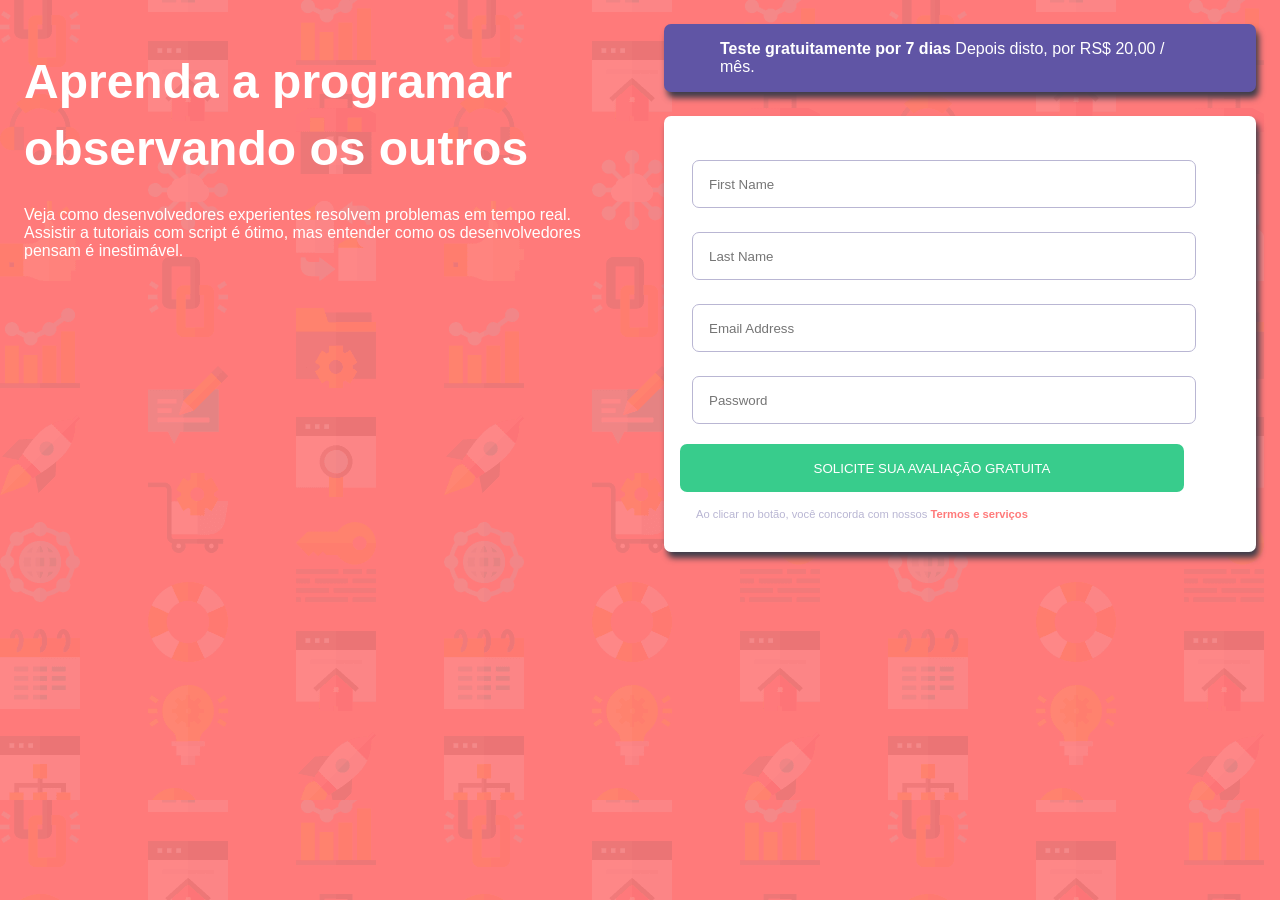
<file: index.html>
<!DOCTYPE html>
<html lang="pt-br">

<head>
    <meta charset="UTF-8">
    <meta name="viewport" content="width=device-width, initial-scale=1.0">
    <link rel="stylesheet" href="css/style.css">
    <title>Login</title>
</head>

<body>
    <div class="texto">
        <h1 class="texto__head">Aprenda a programar observando os outros</h1>
        <p class="texto__p">
            Veja como desenvolvedores experientes resolvem problemas em tempo real. Assistir a tutoriais
            com script é ótimo, mas entender como os desenvolvedores pensam é inestimável.
        </p>
    </div>
    <div class="container">
        <div class="caixatopo">
            <p class="caixatopo__text">
                <span class="caixatopo--bold">Teste gratuitamente por 7 dias</span> Depois disto, por RS$ 20,00 / mês.
            </p>
        </div>

        <form action="#" class="form">

            <div class="form--input" id="form__first-name">
                <input type="text" placeholder="First Name" class="form--field" required>
                <p class="form--error-text form--error">O primeiro nome não pode estar vazio</p>
            </div>

            <div class="form--input" id="form__last-name">
                <input type="text" placeholder="Last Name" class="form--field" required>
                <p class="form--error">O sobrenome não pode estar vazio</p>

            </div>

            <div class="form--input" id="form__email">
                <input type="email" placeholder="Email Address" class="form--field" id="email" required>
                <p class="form--error">Parece que isto não é um e-mail</p>
            </div>

            <div class="form--input" id="form__password">
                <input type="password" placeholder="Password" class="form--field" required>
                <p class="form--error">A senha não pode estar vazia</p>
            </div>

            <button class="form__button">Solicite sua avaliação gratuita </button>

            <p class="form__p">
                Ao clicar no botão, você concorda com nossos <span class="form--bold">Termos e serviços</span>
            </p>
        </form>
    </div>

    <script src="script.js"></script>
</body>

</html>
</file>
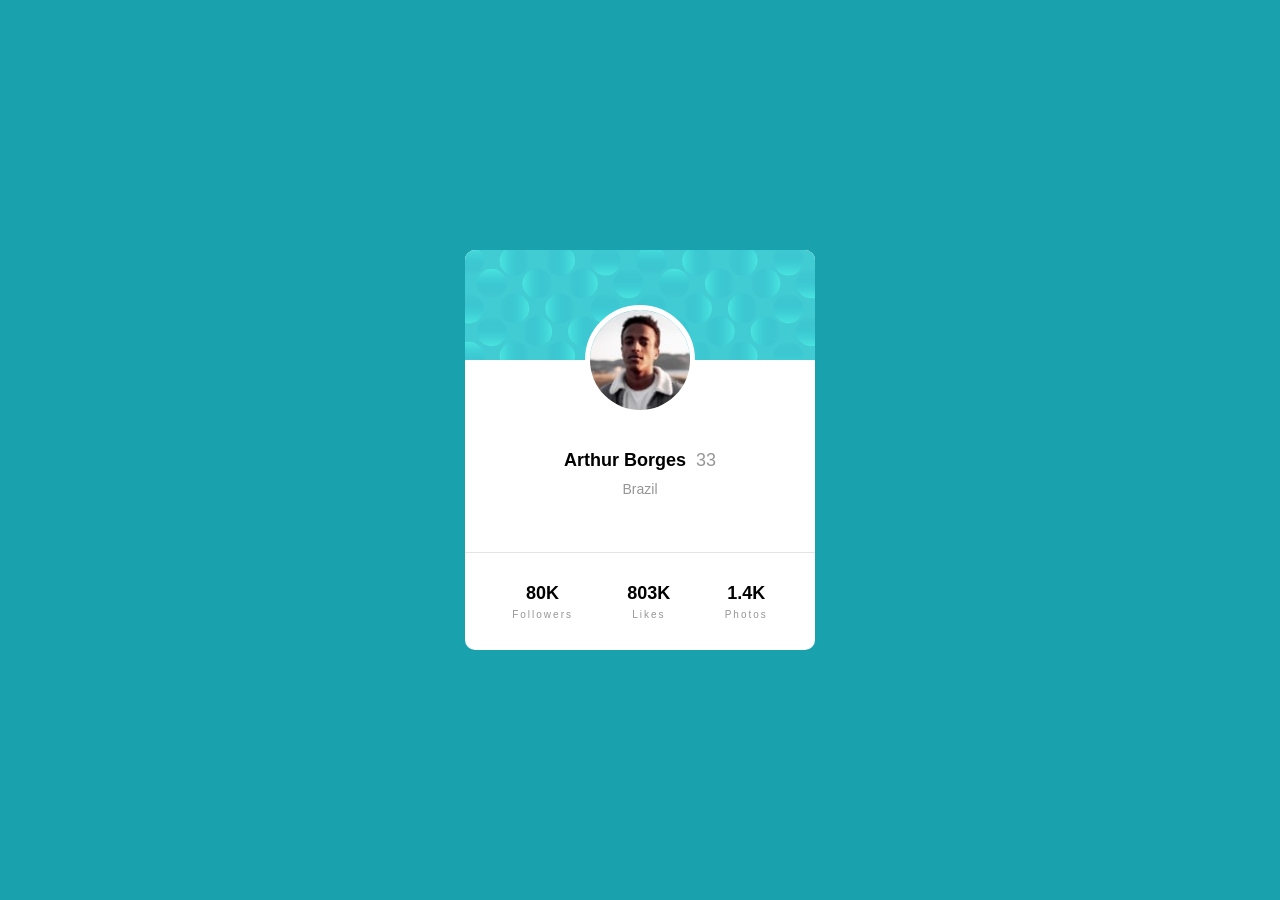
<file: AtividadePerfil/index.html>
<!DOCTYPE html>
<html lang="pt-br">

<head>
    <meta charset="UTF-8">
    <meta name="viewport" content="width=device-width, initial-scale=1.0">
    <link rel="stylesheet" href="estilo.css">
    <title>Profile|Victor</title>
</head>

<body>
    <div class="cartao">
        
        <div class="topo">
            <img class="avatar" src="images/image-victor.jpg" alt="fotoPerfil">
        </div>
        
        <div class="meio">
            <div class="detalhes">
                <div class="nome">Arthur Borges</div>
                <div class="idade">33</div>
            </div>
            <div class="local">Brazil</div>
        </div>
        
        <div class="base">
            <div class="seguidores">
                <div class="numero">80K</div> 
                <div class="tipo">Followers</div>
            </div>
            <div class="likes">
                <div class="numero">803K</div> 
                <div class="tipo">Likes</div>
            </div>
            <div class="fotos">
                <div class="numero">1.4K</div> 
                <div class="tipo">Photos</div>
            </div>
            
        </div>

    </div>
</body>

</html>
</file>
<file: css/style.css>
* {
    box-sizing: border-box;
    margin: 0;
    padding: 0;
  }

body{
    font-size: 1rem;
    font-family: 'Poppins', sans-serif;
    background-image: url(/images/bg-intro-desktop.png);
    background-color: #ff7a7a;
    color: #fff;
    height: 100vh;
    text-align: left;
    display: flex;
}

.texto{
    margin: 1.5rem;
    padding: 1.5rem 0;
    flex:1;
}

.texto__head{
    font-size: 3rem;
    margin-bottom: 1.5rem;
    line-height: 1.4;  
}

.texto__p{
    padding-right: 2rem;
}

.container{
    flex:1;
    margin: 1.5rem;
}

.caixatopo {
    background-color: #6055a5;
    padding: 1rem 3.5rem;
    border-radius: 7px;
    box-shadow: 3px 6px 6px #3e3c49;
  }

.caixatopo--bold {
    font-weight: 700;
}

.form {
    background-color: #fff;
    margin: 1.5rem 0;
    padding: 2rem 1rem;
    border-radius: 7px;
    box-shadow: 3px 6px 6px #3e3c49;
  }

.form--field {
    width: 90%;
    height: 3rem;
    margin: 0.75rem;
    padding: 1rem;
    border-radius: 7px;
    border: 1px solid #b9b6d3;
}

.form__button {
    width: 90%;
    margin-top: 0.5rem;
    background-color: #38cc8c;
    color: #fff;
    font-family: 'Poppins', sans-serif;
    text-transform: uppercase;
    height: 3rem;
    border-radius: 7px;
    border: none;
    cursor: pointer;
    transition: all 0.3s ease;
}

.form__button:hover {
    opacity: 60%;
}

.form__p {
    color: #b9b6d3;
    font-size: 0.7rem;
    padding-top: 1rem;
    margin: 0 1rem;
  }
   
  .form--bold {
    color: #ff7a7a;
    font-weight: 700;
  }
  
  .form--error {
    display: none;
    color: #ff7a7a;
    font-size: 0.7rem;
    font-style: italic;
    margin-bottom: 0.5rem;
    text-align: right;
    margin-right: 5%;
  }
  
  .form--input.error
  .form--error {
    display: block;
} 

.form--input.error
.form--field {
    background-image: url(/images/icon-error.svg);
    background-repeat: no-repeat;
    background-position: 95% 50%;
    border: 2px #ff7a7a solid;
}
</file>
<file: AtividadePerfil/estilo.css>
*{
    padding: 0;
    margin: 0;
    box-sizing: border-box; /* inclui o preenchimento e a borda na largura e altura total de um elemento*/
  }

body{
    background-color: hsl(185, 75%, 39%);
    font-family: 'Kumbh Sans', sans-serif;
    font-size: 18px;
    height: 100vh;
    display: flex;
    justify-content: center;
    align-items: center;
}

.cartao{
    width: 350px;
    height: 400px;
    background-color: #fff;
    border-radius: 10px;
    display: flex;
    flex-direction: column;
}

.topo{
    background-image: url('images/bg-pattern-card.svg');
    border-radius: 10px 10px 0 0;
    display: flex;
    justify-content: center;
    /* min-height: 33%; */
}

.avatar{
    border-radius: 50%;
    border: 5px solid #fff;
    transform: translateY(50%);
    height: 110px;
}

.meio{
    margin-top: 35px;
    display: flex;
    flex-direction: column;
    align-items: center;
    justify-content: center;
    flex-basis: 100%;
}

.detalhes{
    display: flex;
}

.nome{
    font-weight: 700;
    margin: 5px;
}

.idade{
    color: hsl(0, 0%, 59%);
    margin: 5px;
}

.local{
    font-size: 14px;
    color: hsl(0, 0%, 59%);
    margin: 5px;
}

.base{
    border-top: rgba(0, 0, 0, 0.1) solid 1px;
    display: flex; 
    text-align: center;
    justify-content: space-around;
    padding: 30px 20px;
}

.numero{
    font-weight: 700;
    margin-bottom: 5px;
}

.tipo{
    color: hsl(0, 0%, 59%);
    font-size: 10px;
    letter-spacing: 2px;
}
</file>
